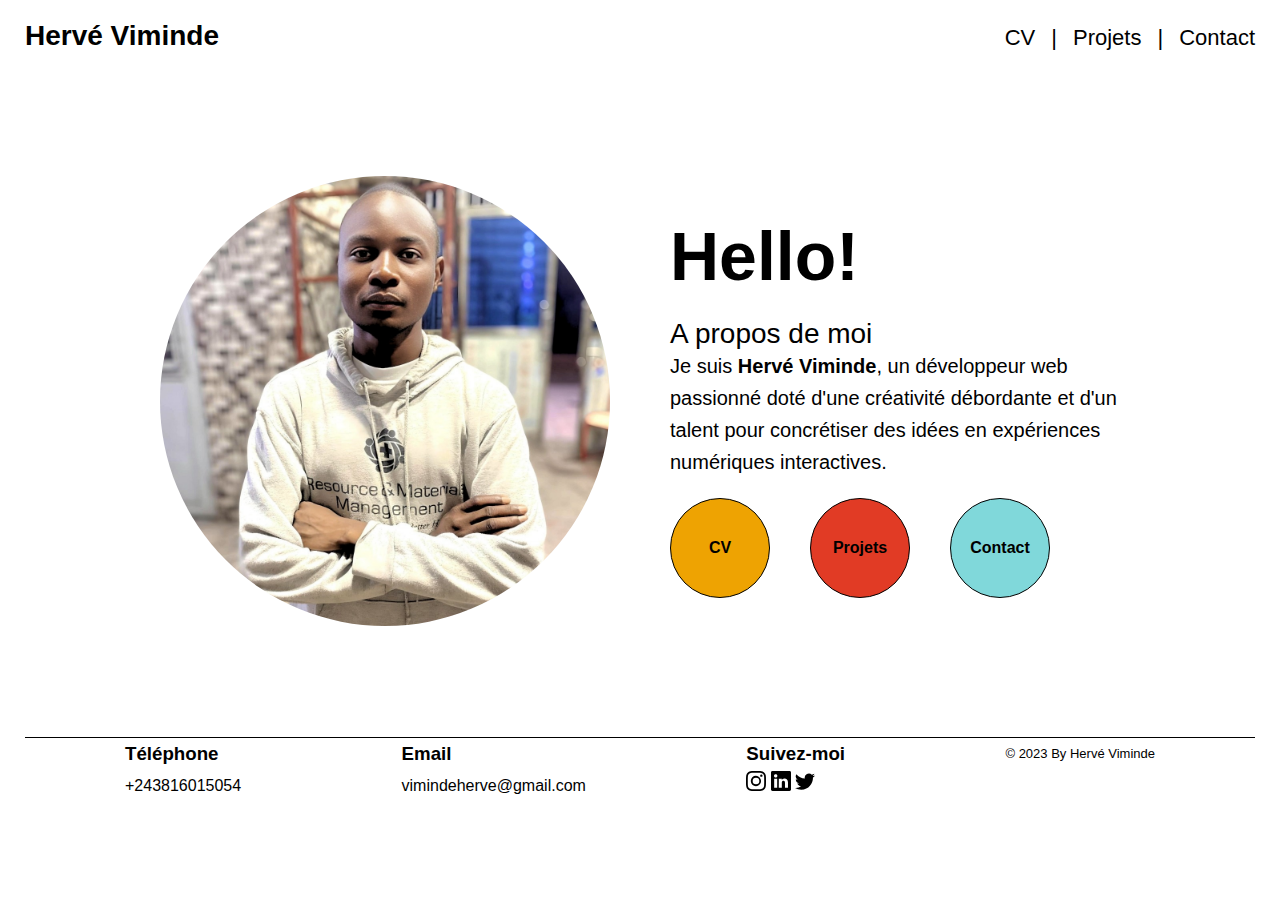
<file: index.html>
<!DOCTYPE html>
<html lang="fr">

<head>
    <meta charset="UTF-8">
    <meta name="viewport" content="width=device-width, initial-scale=1.0">
    <meta http-equiv="X-UA-Compatible" content="ie=edge">
    <link rel="stylesheet" href="style/style.css">
    <title>Hervé Viminde</title>

</head>

<body>
    <header>
        <nav class="text-center flex flex-column gap-m flex-wrap padding-y-s sm-flex-row sm-flex-justify-space-between">
          <div>
            
              <a class="font-size-28 font-weight-bold" href="index.html">Hervé Viminde</a>
            
          </div>
    
          
            <ul class="list-style-none flex pl-0 flex-align-center flex-justify-center">
              <li class="menu-item font-size-22">
                <a href="cv.html">CV</a>
              </li>
              <li class="menu-item font-size-22"><a href="projets.html">Projets</a></li>
              <li class="menu-item font-size-22"><a href="contact.html">Contact</a></li>
            </ul>
        </nav>
      </header>
    <main
        class="padding-y-xxl flex flex-column flex-justify-center flex-align-center gap-xl text-center lg-text-left lg-flex-row">
        <div>
            <img class="rounded max-width-full" src="images/herve.jpg" alt="ma photo" />
        </div>
        <div class="presentation">
            <p class="h1 padding-y-s font-weight-700 font-size-68 line-height-82">Hello!</p>
            <p class="font-size-28 font-weight-500 line-height-33">A propos de moi</p>
            <p class="font-size-14 ">
                Je suis <span class="font-weight-700 font-size-20">Hervé Viminde</span>, un développeur web passionné doté d'une créativité
                débordante
                et d'un talent pour concrétiser des idées en expériences numériques interactives.
            </p>
            <div
                class="flex padding-y-s gap-s  flex-justify-center flex-align-center xs-flex-row md-flex-justify-center md-gap-xl md-gap-l lg-flex-justify-start">
               
                    <a class="button flex flex-justify-center flex-align-center text-bold rounded bordered bg-yellow"
                        href="cv.html"> <div>CV</div></a>
                
               
                    <a class="button flex flex-justify-center flex-align-center text-bold rounded bordered bg-red"
                        href="projets.html"> <div>Projets</div></a>
                
               
                    <a class="button flex flex-justify-center flex-align-center text-bold rounded bordered bg-blue"
                        href="contact.html"><div>Contact</div> </a>
                
            </div>
        </div>
    </main>
   
    <footer
        class="flex flex-justify-space-between padding-l-r-100 top-bordered padding-y-s  text-center flex-column gap-m md-flex md-flex-row md-text-left md-gap-0">
        <div>
            <h3>Téléphone</h3>
            <p>
                <a href="tel:+243816015054">+243816015054</a>
            </p>
        </div>
        <div>
            <h3>Email</h3>
            <p>
                <a href="mailto:vimindeherve@gmail.com">vimindeherve@gmail.com</a>
            </p>
        </div>
        <div>
            <h3>Suivez-moi</h3>
            <a class=" svg" href="#">
                <svg xmlns="http://www.w3.org/2000/svg" width="20" height="20" fill="currentColor" class="bi bi-instagram"
                  viewBox="0 0 16 16">
                  <path
                    d="M8 0C5.829 0 5.556.01 4.703.048 3.85.088 3.269.222 2.76.42a3.9 3.9 0 0 0-1.417.923A3.9 3.9 0 0 0 .42 2.76C.222 3.268.087 3.85.048 4.7.01 5.555 0 5.827 0 8.001c0 2.172.01 2.444.048 3.297.04.852.174 1.433.372 1.942.205.526.478.972.923 1.417.444.445.89.719 1.416.923.51.198 1.09.333 1.942.372C5.555 15.99 5.827 16 8 16s2.444-.01 3.298-.048c.851-.04 1.434-.174 1.943-.372a3.9 3.9 0 0 0 1.416-.923c.445-.445.718-.891.923-1.417.197-.509.332-1.09.372-1.942C15.99 10.445 16 10.173 16 8s-.01-2.445-.048-3.299c-.04-.851-.175-1.433-.372-1.941a3.9 3.9 0 0 0-.923-1.417A3.9 3.9 0 0 0 13.24.42c-.51-.198-1.092-.333-1.943-.372C10.443.01 10.172 0 7.998 0zm-.717 1.442h.718c2.136 0 2.389.007 3.232.046.78.035 1.204.166 1.486.275.373.145.64.319.92.599s.453.546.598.92c.11.281.24.705.275 1.485.039.843.047 1.096.047 3.231s-.008 2.389-.047 3.232c-.035.78-.166 1.203-.275 1.485a2.5 2.5 0 0 1-.599.919c-.28.28-.546.453-.92.598-.28.11-.704.24-1.485.276-.843.038-1.096.047-3.232.047s-2.39-.009-3.233-.047c-.78-.036-1.203-.166-1.485-.276a2.5 2.5 0 0 1-.92-.598 2.5 2.5 0 0 1-.6-.92c-.109-.281-.24-.705-.275-1.485-.038-.843-.046-1.096-.046-3.233s.008-2.388.046-3.231c.036-.78.166-1.204.276-1.486.145-.373.319-.64.599-.92s.546-.453.92-.598c.282-.11.705-.24 1.485-.276.738-.034 1.024-.044 2.515-.045zm4.988 1.328a.96.96 0 1 0 0 1.92.96.96 0 0 0 0-1.92m-4.27 1.122a4.109 4.109 0 1 0 0 8.217 4.109 4.109 0 0 0 0-8.217m0 1.441a2.667 2.667 0 1 1 0 5.334 2.667 2.667 0 0 1 0-5.334" />
                </svg>
              </a>
              <a class=" svg" href="www.linkedin.com/in/herve-viminde-178828265">
                <svg xmlns="http://www.w3.org/2000/svg" width="20" height="20" fill="currentColor" class="bi bi-linkedin"
                  viewBox="0 0 16 16">
                  <path
                    d="M0 1.146C0 .513.526 0 1.175 0h13.65C15.474 0 16 .513 16 1.146v13.708c0 .633-.526 1.146-1.175 1.146H1.175C.526 16 0 15.487 0 14.854zm4.943 12.248V6.169H2.542v7.225zm-1.2-8.212c.837 0 1.358-.554 1.358-1.248-.015-.709-.52-1.248-1.342-1.248S2.4 3.226 2.4 3.934c0 .694.521 1.248 1.327 1.248zm4.908 8.212V9.359c0-.216.016-.432.08-.586.173-.431.568-.878 1.232-.878.869 0 1.216.662 1.216 1.634v3.865h2.401V9.25c0-2.22-1.184-3.252-2.764-3.252-1.274 0-1.845.7-2.165 1.193v.025h-.016l.016-.025V6.169h-2.4c.03.678 0 7.225 0 7.225z" />
                </svg>
              </a>
              <a class=" svg" href="#">
                <svg xmlns="http://www.w3.org/2000/svg" width="20" height="20" fill="currentColor" class="bi bi-twitter"
                  viewBox="0 0 16 16">
                  <path
                    d="M5.026 15c6.038 0 9.341-5.003 9.341-9.334q.002-.211-.006-.422A6.7 6.7 0 0 0 16 3.542a6.7 6.7 0 0 1-1.889.518 3.3 3.3 0 0 0 1.447-1.817 6.5 6.5 0 0 1-2.087.793A3.286 3.286 0 0 0 7.875 6.03a9.32 9.32 0 0 1-6.767-3.429 3.29 3.29 0 0 0 1.018 4.382A3.3 3.3 0 0 1 .64 6.575v.045a3.29 3.29 0 0 0 2.632 3.218 3.2 3.2 0 0 1-.865.115 3 3 0 0 1-.614-.057 3.28 3.28 0 0 0 3.067 2.277A6.6 6.6 0 0 1 .78 13.58a6 6 0 0 1-.78-.045A9.34 9.34 0 0 0 5.026 15" />
                </svg>
              </a>
        </div>
        <div>
            <p class="text-small">&copy; 2023 By Hervé Viminde</p>
        </div>
    </footer>
</body>

</html>
</file>
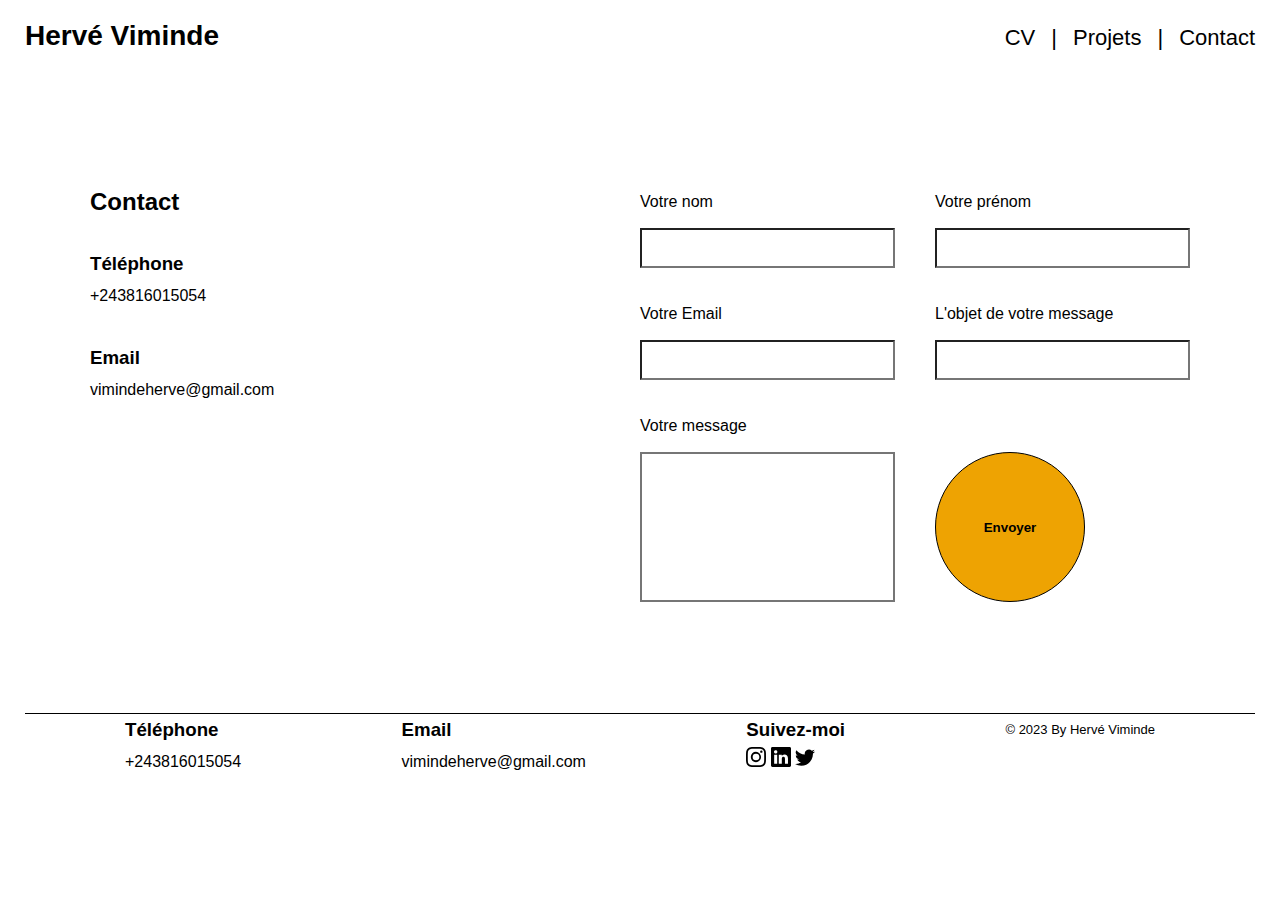
<file: contact.html>
<!DOCTYPE html>
<html lang="fr">

<head>
    <meta charset="UTF-8">
    <meta name="viewport" content="width=device-width, initial-scale=1.0">
    <meta http-equiv="X-UA-Compatible" content="ie=edge">
    <link rel="stylesheet" href="style/style.css">
    <title>Hervé viminde</title>
</head>

<body>
    <header>
        <nav class="text-center flex flex-column gap-m flex-wrap padding-y-s sm-flex-row sm-flex-justify-space-between">
          <div>
            
              <a class="font-size-28 font-weight-bold" href="index.html">Hervé Viminde</a>
            
          </div>
    
          
            <ul class="list-style-none flex pl-0 flex-align-center flex-justify-center">
              <li class="menu-item font-size-22">
                <a href="cv.html">CV</a>
              </li>
              <li class="menu-item font-size-22"><a href="projets.html">Projets</a></li>
              <li class="menu-item font-size-22"><a href="contact.html">Contact</a></li>
            </ul>
        </nav>
      </header>
      <main
      class="max-width-1100 margin-auto padding-y-xxl lg-flex flex-wrap flex-justify-space-between"
    >
      <div class="text-center padding-y-xs flex-1 md-text-left">
        <h2 class="">Contact</h2>
        <section class="padding-y-m">
          <h3>Téléphone</h3>
          <p>
            <a href="tel:+243816015054">+243816015054</a>
          </p>
        </section>
        <section>
          <h3>Email</h3>
          <p>
            <a href="mailto:vimindeherve@gmail.com">vimindeherve@gmail.com</a>
          </p>
        </section>
      </div>
      <div class="flex-1 xs-flex xs-flex-column">
        <form id="contact-form">
          <div class="sm-flex flex-wrap flex-justify-space-between gap-l">
            <div class="flex-1">
              <div class="padding-y-xs">
                <label for="nom" class="width-full">Votre nom</label>
              </div>
              <div>
                <input
                  class="width-full height-40"
                  type="text"
                  name="nom"
                  id="nom"
                />
              </div>
              <div>
                <p id="nomError" class="text-red"></p>
              </div>
            </div>
            <div class="flex-1">
              <div class="padding-y-xs">
                <label for="prénom" class="width-full">Votre prénom</label>
              </div>
              <div>
                <input
                  class="width-full height-40"
                  type="text"
                  name="prénom"
                  id="prénom"
                />
              </div>
              <div>
                <p id="prénomError" class="text-red"></p>
              </div>
            </div>
          </div>
          <div
            class="padding-y-s sm-flex flex-wrap flex-justify-space-between gap-l"
          >
            <div class="flex-1">
              <div class="padding-y-xs">
                <label class="width-full" for="email">Votre Email</label>
              </div>
              <div>
                <input
                  class="width-full height-40"
                  type="email"
                  name="email"
                  id="email"
                />
              </div>
              <div>
                <p id="emailError" class="text-red"></p>
              </div>
            </div>
            <div class="flex-1">
              <div class="padding-y-xs">
                <label class="width-full" for="objet"
                  >L'objet de votre message</label
                >
              </div>
              <div>
                <input
                  class="width-full height-40"
                  type="text"
                  name="objet"
                  id="objet"
                />
              </div>
              <div>
                <p id="objetError" class="text-red"></p>
              </div>
            </div>
          </div>
          <div class="flex flex-wrap flex-justify-space-between gap-l">
            <div class="flex-1">
              <div class="padding-y-xs">
                <label class="width-full" for="message">Votre message</label>
              </div>
              <div class="sm-flex flex-wrap flex-justify-space-between gap-l">
                <div class="flex-1">
                  <textarea
                    class="width-full height-150 resize-none"
                    name="message"
                    id="message"
                  ></textarea>
                  <div>
                    <p id="messageError" class="text-red"></p>
                  </div>
                </div>

                <div class="flex-1 text-center sm-text-left">
                  <button
                    class="height-150 width-150 rounded bg-yellow bordered text-bold"
                    type="submit"
                  >
                    Envoyer
                  </button>
                </div>
              </div>
            </div>
          </div>
        </form>
      </div>
    </main>
   
    <footer
        class="flex flex-justify-space-between top-bordered padding-y-s padding-l-r-100 text-center flex-column gap-m md-flex md-flex-row md-text-left md-gap-0">
        <div>
            <h3>Téléphone</h3>
            <p>
                <a href="tel:+243816015054">+243816015054</a>
            </p>
        </div>
        <div>
            <h3>Email</h3>
            <p>
                <a href="mailto:vimindeherve@gmail.com">vimindeherve@gmail.com</a>
            </p>
        </div>
        <div>
            <h3>Suivez-moi</h3>
            <a class=" svg" href="#">
                <svg xmlns="http://www.w3.org/2000/svg" width="20" height="20" fill="currentColor" class="bi bi-instagram"
                  viewBox="0 0 16 16">
                  <path
                    d="M8 0C5.829 0 5.556.01 4.703.048 3.85.088 3.269.222 2.76.42a3.9 3.9 0 0 0-1.417.923A3.9 3.9 0 0 0 .42 2.76C.222 3.268.087 3.85.048 4.7.01 5.555 0 5.827 0 8.001c0 2.172.01 2.444.048 3.297.04.852.174 1.433.372 1.942.205.526.478.972.923 1.417.444.445.89.719 1.416.923.51.198 1.09.333 1.942.372C5.555 15.99 5.827 16 8 16s2.444-.01 3.298-.048c.851-.04 1.434-.174 1.943-.372a3.9 3.9 0 0 0 1.416-.923c.445-.445.718-.891.923-1.417.197-.509.332-1.09.372-1.942C15.99 10.445 16 10.173 16 8s-.01-2.445-.048-3.299c-.04-.851-.175-1.433-.372-1.941a3.9 3.9 0 0 0-.923-1.417A3.9 3.9 0 0 0 13.24.42c-.51-.198-1.092-.333-1.943-.372C10.443.01 10.172 0 7.998 0zm-.717 1.442h.718c2.136 0 2.389.007 3.232.046.78.035 1.204.166 1.486.275.373.145.64.319.92.599s.453.546.598.92c.11.281.24.705.275 1.485.039.843.047 1.096.047 3.231s-.008 2.389-.047 3.232c-.035.78-.166 1.203-.275 1.485a2.5 2.5 0 0 1-.599.919c-.28.28-.546.453-.92.598-.28.11-.704.24-1.485.276-.843.038-1.096.047-3.232.047s-2.39-.009-3.233-.047c-.78-.036-1.203-.166-1.485-.276a2.5 2.5 0 0 1-.92-.598 2.5 2.5 0 0 1-.6-.92c-.109-.281-.24-.705-.275-1.485-.038-.843-.046-1.096-.046-3.233s.008-2.388.046-3.231c.036-.78.166-1.204.276-1.486.145-.373.319-.64.599-.92s.546-.453.92-.598c.282-.11.705-.24 1.485-.276.738-.034 1.024-.044 2.515-.045zm4.988 1.328a.96.96 0 1 0 0 1.92.96.96 0 0 0 0-1.92m-4.27 1.122a4.109 4.109 0 1 0 0 8.217 4.109 4.109 0 0 0 0-8.217m0 1.441a2.667 2.667 0 1 1 0 5.334 2.667 2.667 0 0 1 0-5.334" />
                </svg>
              </a>
              <a class=" svg" href="www.linkedin.com/in/herve-viminde-178828265">
                <svg xmlns="http://www.w3.org/2000/svg" width="20" height="20" fill="currentColor" class="bi bi-linkedin"
                  viewBox="0 0 16 16">
                  <path
                    d="M0 1.146C0 .513.526 0 1.175 0h13.65C15.474 0 16 .513 16 1.146v13.708c0 .633-.526 1.146-1.175 1.146H1.175C.526 16 0 15.487 0 14.854zm4.943 12.248V6.169H2.542v7.225zm-1.2-8.212c.837 0 1.358-.554 1.358-1.248-.015-.709-.52-1.248-1.342-1.248S2.4 3.226 2.4 3.934c0 .694.521 1.248 1.327 1.248zm4.908 8.212V9.359c0-.216.016-.432.08-.586.173-.431.568-.878 1.232-.878.869 0 1.216.662 1.216 1.634v3.865h2.401V9.25c0-2.22-1.184-3.252-2.764-3.252-1.274 0-1.845.7-2.165 1.193v.025h-.016l.016-.025V6.169h-2.4c.03.678 0 7.225 0 7.225z" />
                </svg>
              </a>
              <a class=" svg" href="#">
                <svg xmlns="http://www.w3.org/2000/svg" width="20" height="20" fill="currentColor" class="bi bi-twitter"
                  viewBox="0 0 16 16">
                  <path
                    d="M5.026 15c6.038 0 9.341-5.003 9.341-9.334q.002-.211-.006-.422A6.7 6.7 0 0 0 16 3.542a6.7 6.7 0 0 1-1.889.518 3.3 3.3 0 0 0 1.447-1.817 6.5 6.5 0 0 1-2.087.793A3.286 3.286 0 0 0 7.875 6.03a9.32 9.32 0 0 1-6.767-3.429 3.29 3.29 0 0 0 1.018 4.382A3.3 3.3 0 0 1 .64 6.575v.045a3.29 3.29 0 0 0 2.632 3.218 3.2 3.2 0 0 1-.865.115 3 3 0 0 1-.614-.057 3.28 3.28 0 0 0 3.067 2.277A6.6 6.6 0 0 1 .78 13.58a6 6 0 0 1-.78-.045A9.34 9.34 0 0 0 5.026 15" />
                </svg>
              </a>
        </div>
        <div>
            <p class="text-small">&copy; 2023 By Hervé Viminde</p>
        </div>
    </footer>
</body>

</html>
</file>
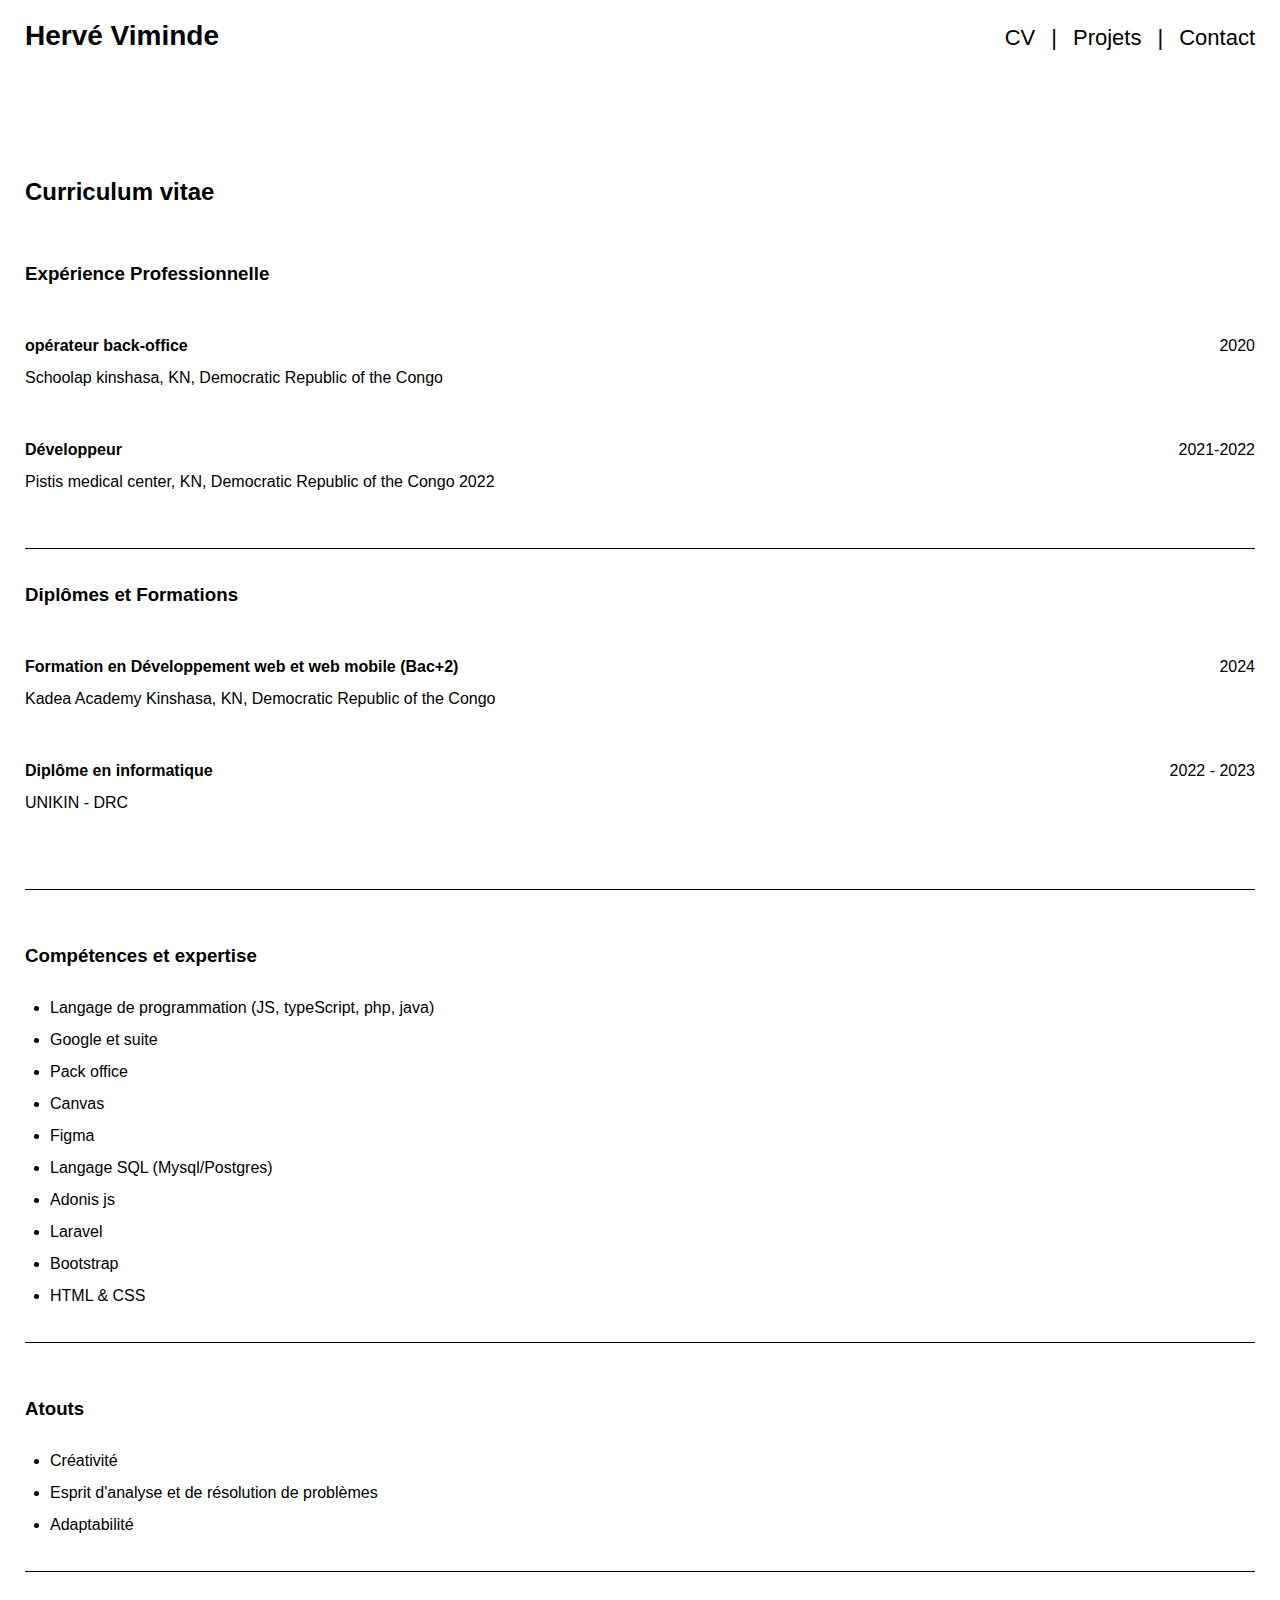
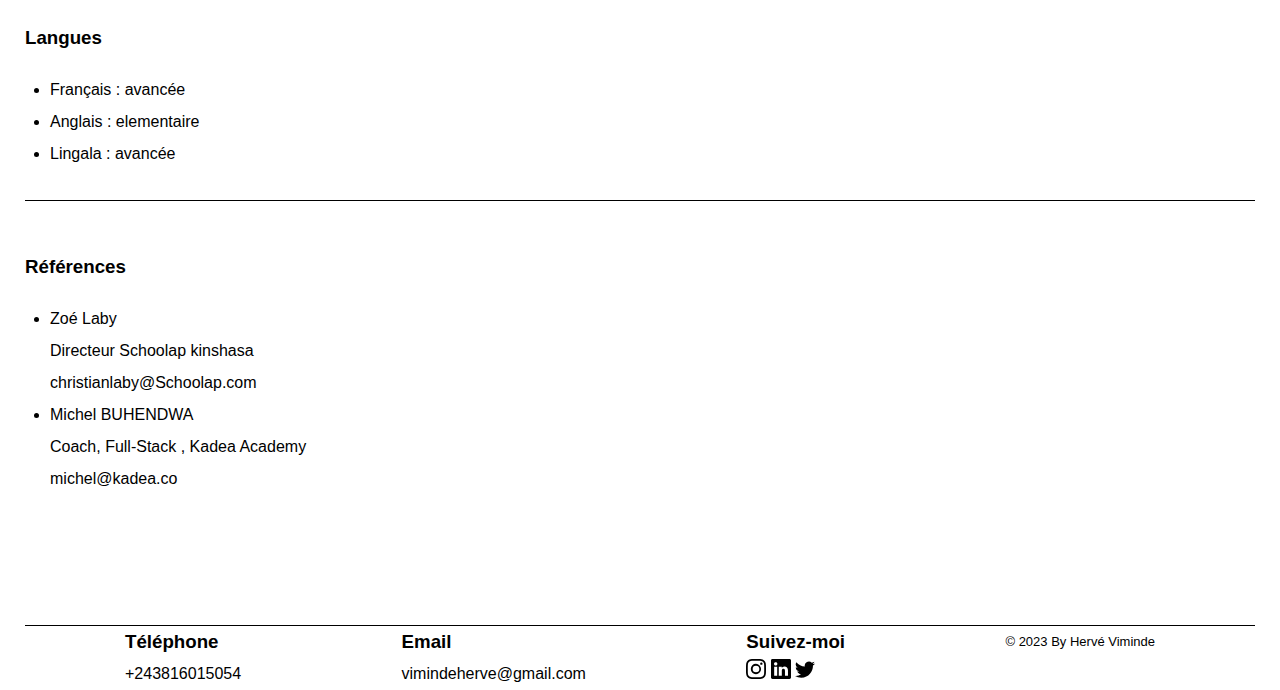
<file: cv.html>
<!DOCTYPE html>
<html lang="fr">

<head>
    <meta charset="UTF-8">
    <meta name="viewport" content="width=device-width, initial-scale=1.0">
    <meta http-equiv="X-UA-Compatible" content="ie=edge">
    <link rel="stylesheet" href="style/style.css">
    <title>Hervé viminde - Curriculum vitae</title>
</head>

<body>
    <header>
        <nav class="text-center flex flex-column gap-m flex-wrap padding-y-s sm-flex-row sm-flex-justify-space-between">
          <div>
            
              <a class="font-size-28 font-weight-bold" href="index.html">Hervé Viminde</a>
            
          </div>
    
          
            <ul class="list-style-none flex pl-0 flex-align-center flex-justify-center">
              <li class="menu-item font-size-22">
                <a href="cv.html">CV</a>
              </li>
              <li class="menu-item font-size-22"><a href="projets.html">Projets</a></li>
              <li class="menu-item font-size-22"><a href="contact.html">Contact</a></li>
            </ul>
        </nav>
      </header>
      <main class="padding-y-xxl">
        <h2>Curriculum vitae</h2>
        <section class="padding-y-m bottom-bordered">
          <h3 class="padding-y-s">Expérience Professionnelle</h3>
          <article>
            <div class="padding-y-s flex flex-wrap flex-justify-space-between">
              <h4>
                opérateur back-office
                <br />
                <span class="font-weight-normal">
                  Schoolap kinshasa, KN, Democratic Republic of the Congo
                </span>
              </h4>
              <p>2020</p>
            </div>
            <div class="padding-y-s flex flex-wrap flex-justify-space-between">
              <h4>
                Développeur
                <br />
                <span class="font-weight-normal">
                  Pistis medical center, KN, Democratic Republic of the Congo
                  2022</span
                >
              </h4>
              <p>2021-2022</p>
            </div>
          </article>
        </section>
        <section class="padding-y-m bottom-bordered">
          <h3>Diplômes et Formations</h3>
          <article class="padding-y-s">
            <div class="padding-y-s flex flex-wrap flex-justify-space-between">
              <h4>
                Formation en Développement web et web mobile (Bac+2)
                <br />
                <span class="font-weight-normal">
                  Kadea Academy Kinshasa, KN, Democratic Republic of the Congo
                </span>
              </h4>
              <p>2024</p>
            </div>
            <div class="padding-y-s flex flex-wrap flex-justify-space-between">
              <h4>
                Diplôme en informatique
                <br />
                <span class="font-weight-normal"> UNIKIN - DRC </span>
              </h4>
              <p>2022 - 2023</p>
            </div>
          </article>
        </section>
        <section class="padding-y-m bottom-bordered">
          <h3 class="padding-y-s">Compétences et expertise</h3>
          <ul>
            <li>Langage de programmation (JS, typeScript, php, java)</li>
            <li>Google et suite</li>
            <li>Pack office</li>
            <li>Canvas</li>
            <li>Figma</li>
            <li>Langage SQL (Mysql/Postgres)</li>
            <li>Adonis js</li>
            <li>Laravel</li>
            <li>Bootstrap</li>
            <li>HTML & CSS</li>
          </ul>
        </section>
        <section class="padding-y-m bottom-bordered">
          <h3 class="padding-y-s">Atouts</h3>
          <ul>
            <li>Créativité</li>
            <li>Esprit d'analyse et de résolution de problèmes</li>
            <li>Adaptabilité</li>
          </ul>
        </section>
        <section class="padding-y-m bottom-bordered">
          <h3 class="padding-y-s">Langues</h3>
          <ul>
            <li>Français : avancée</li>
            <li>Anglais : elementaire</li>
            <li>Lingala : avancée</li>
          </ul>
        </section>
        <section class="padding-y-m">
          <h3 class="padding-y-s">Références</h3>
          <ul>
            <li>
              Zoé Laby <br />
              Directeur Schoolap kinshasa<br />
              christianlaby@Schoolap.com
            </li>
            <li>
              Michel BUHENDWA <br />
              Coach, Full-Stack , Kadea Academy <br />
              michel@kadea.co
            </li>
          </ul>
        </section>
      </main>
   
    <footer
        class="flex flex-justify-space-between top-bordered padding-y-s padding-l-r-100 text-center flex-column gap-m md-flex md-flex-row md-text-left md-gap-0">
        <div>
            <h3>Téléphone</h3>
            <p>
                <a href="tel:+243816015054">+243816015054</a>
            </p>
        </div>
        <div>
            <h3>Email</h3>
            <p>
                <a href="mailto:vimindeherve@gmail.com">vimindeherve@gmail.com</a>
            </p>
        </div>
        <div>
            <h3>Suivez-moi</h3>
            <a class=" svg" href="#">
                <svg xmlns="http://www.w3.org/2000/svg" width="20" height="20" fill="currentColor" class="bi bi-instagram"
                  viewBox="0 0 16 16">
                  <path
                    d="M8 0C5.829 0 5.556.01 4.703.048 3.85.088 3.269.222 2.76.42a3.9 3.9 0 0 0-1.417.923A3.9 3.9 0 0 0 .42 2.76C.222 3.268.087 3.85.048 4.7.01 5.555 0 5.827 0 8.001c0 2.172.01 2.444.048 3.297.04.852.174 1.433.372 1.942.205.526.478.972.923 1.417.444.445.89.719 1.416.923.51.198 1.09.333 1.942.372C5.555 15.99 5.827 16 8 16s2.444-.01 3.298-.048c.851-.04 1.434-.174 1.943-.372a3.9 3.9 0 0 0 1.416-.923c.445-.445.718-.891.923-1.417.197-.509.332-1.09.372-1.942C15.99 10.445 16 10.173 16 8s-.01-2.445-.048-3.299c-.04-.851-.175-1.433-.372-1.941a3.9 3.9 0 0 0-.923-1.417A3.9 3.9 0 0 0 13.24.42c-.51-.198-1.092-.333-1.943-.372C10.443.01 10.172 0 7.998 0zm-.717 1.442h.718c2.136 0 2.389.007 3.232.046.78.035 1.204.166 1.486.275.373.145.64.319.92.599s.453.546.598.92c.11.281.24.705.275 1.485.039.843.047 1.096.047 3.231s-.008 2.389-.047 3.232c-.035.78-.166 1.203-.275 1.485a2.5 2.5 0 0 1-.599.919c-.28.28-.546.453-.92.598-.28.11-.704.24-1.485.276-.843.038-1.096.047-3.232.047s-2.39-.009-3.233-.047c-.78-.036-1.203-.166-1.485-.276a2.5 2.5 0 0 1-.92-.598 2.5 2.5 0 0 1-.6-.92c-.109-.281-.24-.705-.275-1.485-.038-.843-.046-1.096-.046-3.233s.008-2.388.046-3.231c.036-.78.166-1.204.276-1.486.145-.373.319-.64.599-.92s.546-.453.92-.598c.282-.11.705-.24 1.485-.276.738-.034 1.024-.044 2.515-.045zm4.988 1.328a.96.96 0 1 0 0 1.92.96.96 0 0 0 0-1.92m-4.27 1.122a4.109 4.109 0 1 0 0 8.217 4.109 4.109 0 0 0 0-8.217m0 1.441a2.667 2.667 0 1 1 0 5.334 2.667 2.667 0 0 1 0-5.334" />
                </svg>
              </a>
              <a class=" svg" href="www.linkedin.com/in/herve-viminde-178828265">
                <svg xmlns="http://www.w3.org/2000/svg" width="20" height="20" fill="currentColor" class="bi bi-linkedin"
                  viewBox="0 0 16 16">
                  <path
                    d="M0 1.146C0 .513.526 0 1.175 0h13.65C15.474 0 16 .513 16 1.146v13.708c0 .633-.526 1.146-1.175 1.146H1.175C.526 16 0 15.487 0 14.854zm4.943 12.248V6.169H2.542v7.225zm-1.2-8.212c.837 0 1.358-.554 1.358-1.248-.015-.709-.52-1.248-1.342-1.248S2.4 3.226 2.4 3.934c0 .694.521 1.248 1.327 1.248zm4.908 8.212V9.359c0-.216.016-.432.08-.586.173-.431.568-.878 1.232-.878.869 0 1.216.662 1.216 1.634v3.865h2.401V9.25c0-2.22-1.184-3.252-2.764-3.252-1.274 0-1.845.7-2.165 1.193v.025h-.016l.016-.025V6.169h-2.4c.03.678 0 7.225 0 7.225z" />
                </svg>
              </a>
              <a class=" svg" href="#">
                <svg xmlns="http://www.w3.org/2000/svg" width="20" height="20" fill="currentColor" class="bi bi-twitter"
                  viewBox="0 0 16 16">
                  <path
                    d="M5.026 15c6.038 0 9.341-5.003 9.341-9.334q.002-.211-.006-.422A6.7 6.7 0 0 0 16 3.542a6.7 6.7 0 0 1-1.889.518 3.3 3.3 0 0 0 1.447-1.817 6.5 6.5 0 0 1-2.087.793A3.286 3.286 0 0 0 7.875 6.03a9.32 9.32 0 0 1-6.767-3.429 3.29 3.29 0 0 0 1.018 4.382A3.3 3.3 0 0 1 .64 6.575v.045a3.29 3.29 0 0 0 2.632 3.218 3.2 3.2 0 0 1-.865.115 3 3 0 0 1-.614-.057 3.28 3.28 0 0 0 3.067 2.277A6.6 6.6 0 0 1 .78 13.58a6 6 0 0 1-.78-.045A9.34 9.34 0 0 0 5.026 15" />
                </svg>
              </a>
        </div>
        <div>
            <p class="text-small">&copy; 2023 By Hervé Viminde</p>
        </div>
    </footer>
</body>

</html>
</file>
<file: style/style.css>
:root {
    --orange: #e13b25;
    --red: #f00;
    --green: #80d8da;
    --black: #000;;
}

* {
    padding: 0;
    margin: 0;
    color: var(--black);
    text-decoration: none;
    box-sizing: border-box;
}
* {
    padding: 0;
    margin: 0;
    color: var(--black);
    text-decoration: none;
    box-sizing: border-box;
  }
  
  body {
    font-family: "Inter", sans-serif;
    max-width: 1350px;
    padding-left: 25px;
    padding-right: 25px;
    margin: auto;
    line-height: 2rem;
  }
  
  .h1 {
    font-size: 3rem;
  }
  
  .h2 {
    font-size: 2.5rem;
  }
  .h3 {
    font-size: 1.2rem;
  }
  
  p {
    font-size: 1rem;
  }

  .font-size-28{
    font-size: 28px;
  }

  .font-size-68{
    font-size: 68px;
  }

  .font-size-22{
    font-size: 22px;
  }

  .font-size-20{
    font-size: 20px;
  }

  .font-size-14{
    font-size: 20px;
  }

  .line-height-82{
    line-height: 82.3px; 
}

.line-height-33{
  line-height: 33.3px; 
}

  .text-small {
    font-size: small;
  }
  
  .text-bold {
    font-weight: bold;
  }
  
  .text-center {
    text-align: center;
  }
  .text-red {
    color: var(--red);
  }
  .flex {
    display: flex;
  }
  
  .flex-justify-center {
    justify-content: center;
  }
  
  .flex-justify-space-between {
    justify-content: space-between;
  }
  
  .flex-align-center {
    align-items: center;
  }
  
  .flex-wrap {
    flex-wrap: wrap;
  }
  
  .flex-column {
    flex-direction: column;
  }
  
  .gap-xl {
    gap: 60px;
  }
  
  .gap-l {
    gap: 40px;
  }
  
  .gap-m {
    gap: 30px;
  }
  
  .gap-s {
    gap: 16px;
  }
  
  .inline-block {
    display: inline-block;
  }
  
  .menu-item:not(:first-child):before {
    content: "|";
    padding-left: 16px;
    padding-right: 16px;
  }
  
  .list-style-none {
    list-style: none;
  }
  
  .margin-auto {
    margin: auto;
  }
  .padding-y-xxl {
    padding-top: 100px;
    padding-bottom: 100px;
  }
  
  .padding-y-m {
    padding-bottom: 30px;
    padding-top: 30px;
  }

  
  
  .padding-y-s {
    padding-top: 20px;
    padding-bottom: 20px;
  }
  
  .padding-left-xs {
    padding-top: 10px;
    padding-bottom: 10px;
  }
  
  .bordered {
    border-color: var(--black);
    border-style: solid;
    border-width: 1px;
  }
  .top-bordered {
    border-top-color: var(--black);
    border-top-style: solid;
    border-top-width: 1px;
  }
  
  .width-fit {
    width: fit-content;
  }
  
  .max-width-full {
    width: 100%;
  }
  
  .rounded {
    border-radius: 100%;
  }
  
  .presentation > * {
    max-width: 450px;
  }
  
  .bg-yellow {
    background-color: #eea302;
  }
  .bg-red {
    background-color: var(--orange);
  }
  .bg-blue {
    background-color: var(--green);
  }
  
  .button {
    width: 80px;
    min-height: 80px;
  }
  
  .font-weight-normal {
    font-weight: normal;
  }

  .font-weight-bold {
    font-weight: bold;
  }

  .font-weight-700{
    font-weight: 700;
  }

  .font-weight-500{
    font-weight: 500;
  }

  .font-weight-400{
    font-weight: 400;
  }
  
  ul {
    padding-left: 25px;
  }
  
  .pl-0 {
    padding-left: 0;
  }
  
  .bottom-bordered {
    border-bottom-color: var(--black);
    border-bottom-style: solid;
    border-bottom-width: 1px;
  }
  
  .width-full {
    width: 100%;
  }
  .flex-1 {
    flex: 1;
  }
  
  .max-width-1100 {
    max-width: 1100px;
  }
  
  .height-40 {
    height: 40px;
  }
  
  .resize-none {
    resize: none;
  }
  
  .height-150 {
    height: 150px;
  }
  
  .width-150 {
    width: 150px;
  }

  .width-50{
    width: 450px;
  }
  
  .height-50{
    height: 450px;
  }
  .padding-y-xs {
    padding-top: 10px;
    padding-bottom: 10px;
  }
  
  input,
  textarea {
    font-size: 1rem;
    border-width: 2px;
    padding: 0 5px;
  }
  
  /* -------------------------------Responsive-------------------------------*/
  /*.xs : 320px */
  
  /*.sm : 520px */
  
  /*.md': '640px',*/
  
  /*'md': '768px',*/
  
  /*'lg': '1024px',*/
  
  /*'xl': '1280px',*/
  
  /*'2xl': '1536px',*/
  
  @media (min-width: 520px) {
    .sm-flex {
      display: flex;
    }
  
    .sm-flex-justify-center {
      justify-content: center;
    }
  
    .sm-flex-justify-space-between {
      justify-content: space-between;
    }
  
    .sm-flex-align-center {
      align-items: center;
    }
  
    .sm-flex-wrap {
      flex-wrap: wrap;
    }
  
    .sm-flex-column {
      flex-direction: column;
    }
  
    .sm-flex-row {
      flex-direction: row;
    }
  
    .sm-text-left {
      text-align: left;
    }
  
    .sm-gap-0 {
      gap: 0;
    }
  
    .button {
      width: 100px;
      min-height: 100px;
    }
  }
  
  @media screen and (min-width: 640px) {
    .md-flex {
      display: flex;
    }
  
    .md-flex-justify-center {
      justify-content: center;
    }
  
    .md-flex-justify-space-between {
      justify-content: space-between;
    }
  
    .md-flex-align-center {
      align-items: center;
    }
  
    .md-flex-justify-start {
      justify-content: flex-start;
    }
    .md-flex-wrap {
      flex-wrap: wrap;
    }
  
    .md-flex-column {
      flex-direction: column;
    }
  
    .md-flex-row {
      flex-direction: row;
    }
  
    .md-text-left {
      text-align: left;
    }
  
    .md-gap-0 {
      gap: 0;
    }
  
    .md-gap-l {
      gap: 40px;
    }
  
    .md-gap-m {
      gap: 30px;
    }
  
    .md-gap-s {
      gap: 16px;
    }

    
  }
  
  @media (min-width: 950px) {
    .lg-flex {
      display: flex;
    }
  
    .lg-flex-justify-center {
      justify-content: center;
    }

    .max-width-full {
      width: 450px;
    }
  
    .lg-flex-justify-space-between {
      justify-content: space-between;
    }
  
    .lg-flex-align-center {
      align-items: center;
    }
  
    .lg-flex-justify-start {
      justify-content: flex-start;
    }
  
    .lg-flex-wrap {
      flex-wrap: wrap;
    }
  
    .lg-flex-column {
      flex-direction: column;
    }
  
    .lg-flex-row {
      flex-direction: row;
    }
  
    .lg-text-left {
      text-align: left;
    }
  
    .lg-gap-0 {
      gap: 0;
    }
  
    .button {
      width: 100px;
      min-height: 100px;
    }

    .padding-l-r-100{
      padding: 0 100px;
    }
    
  }
  
  @media (min-width: 320px) {
    .xs-flex {
      display: flex;
    }
  
    .xs-flex-justify-center {
      justify-content: center;
    }
  
    .xs-flex-justify-space-between {
      justify-content: space-between;
    }
  
    .xs-flex-align-center {
      align-items: center;
    }
  
    .xs-flex-justify-start {
      justify-content: flex-start;
    }
    .xs-flex-wrap {
      flex-wrap: wrap;
    }
  
    .xs-flex-column {
      flex-direction: column;
    }
  
    .xs-flex-row {
      flex-direction: row;
    }
  
    .xs-text-left {
      text-align: left;
    }
  
    .xs-gap-0 {
      gap: 0;
    }
  }
</file>
